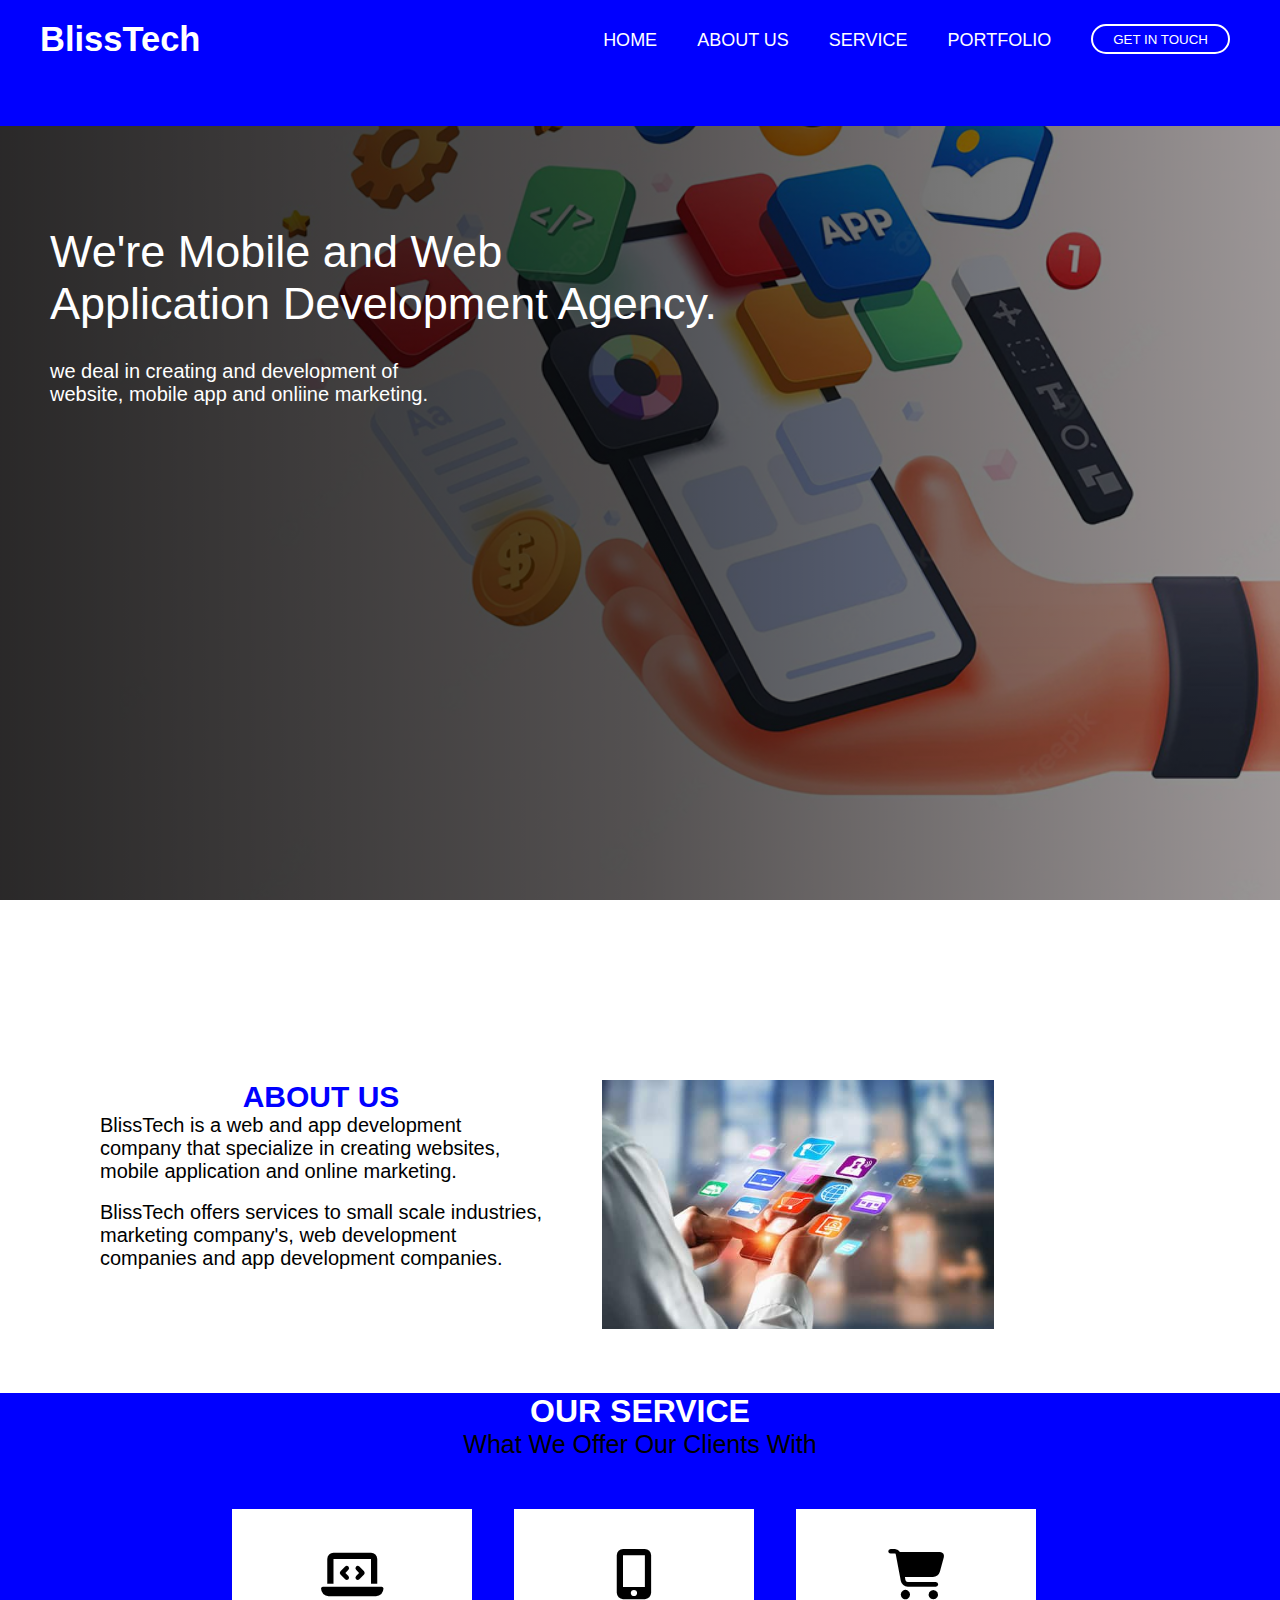
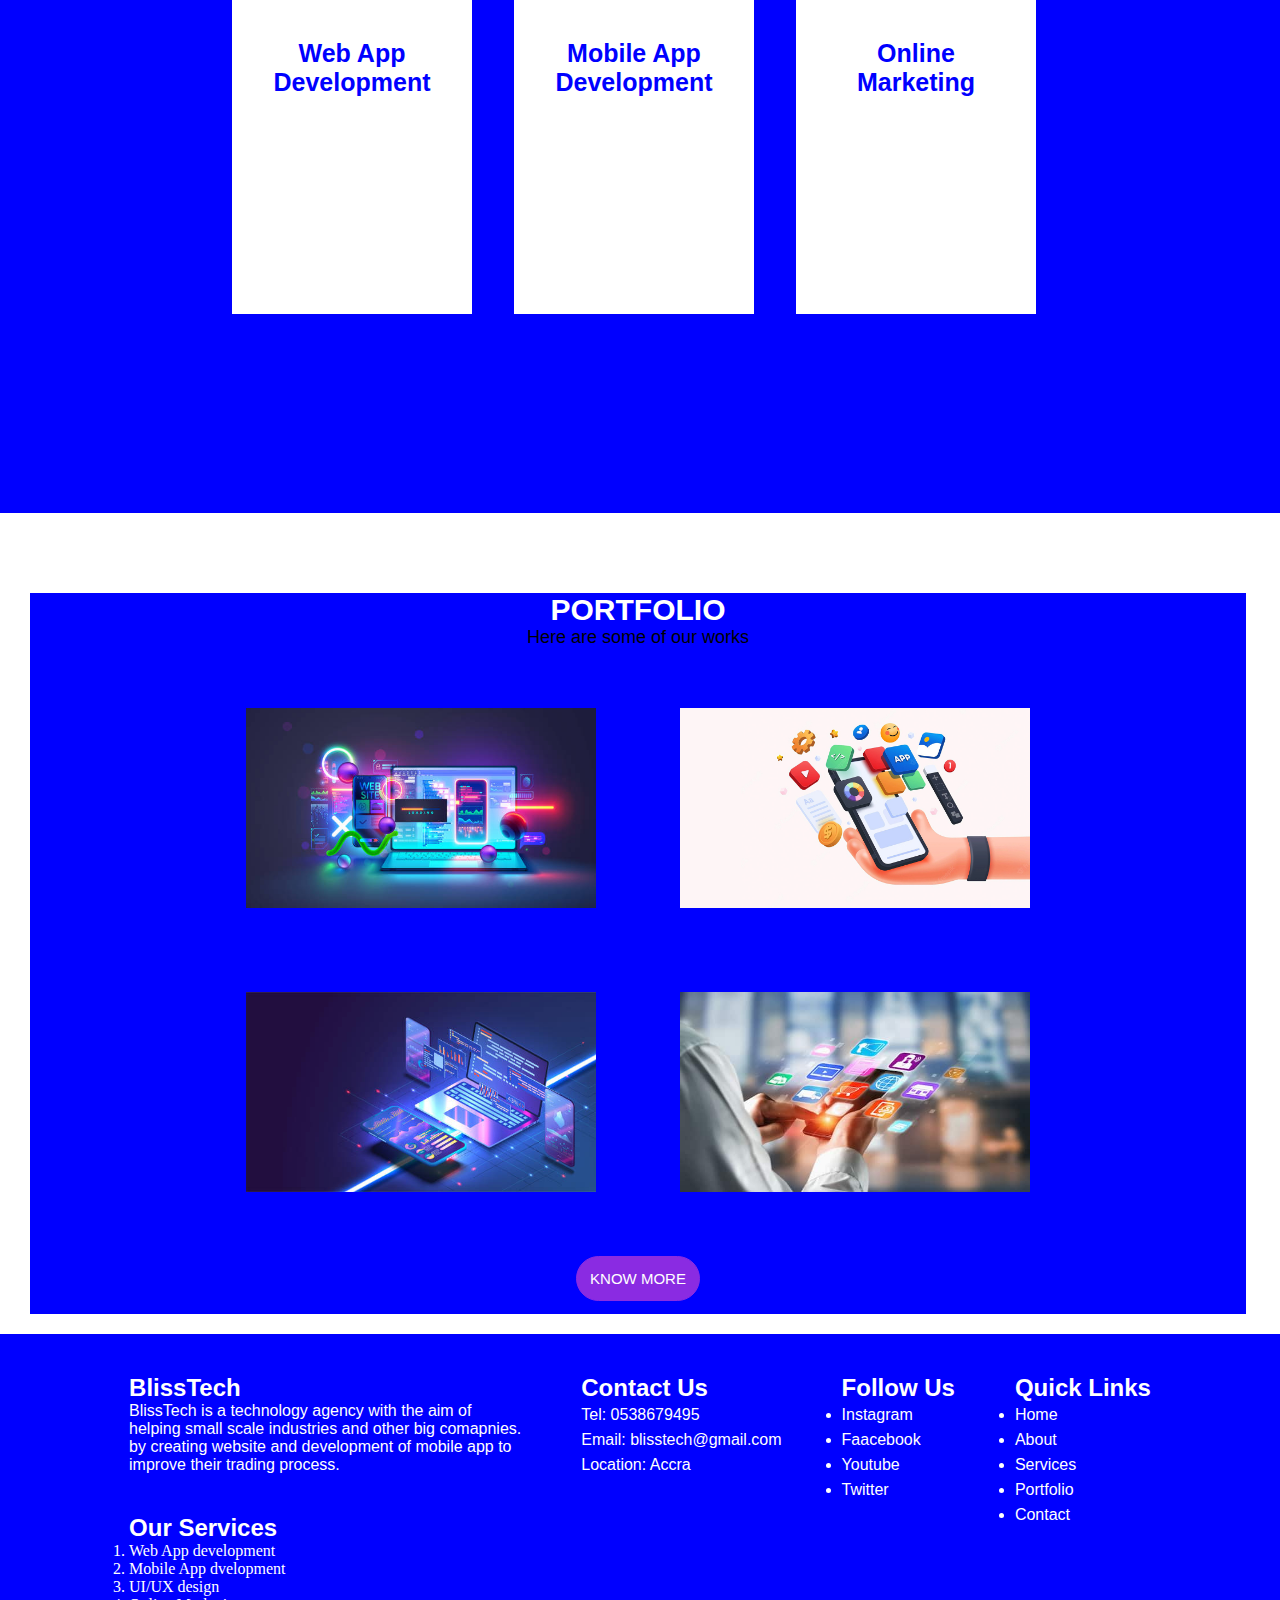
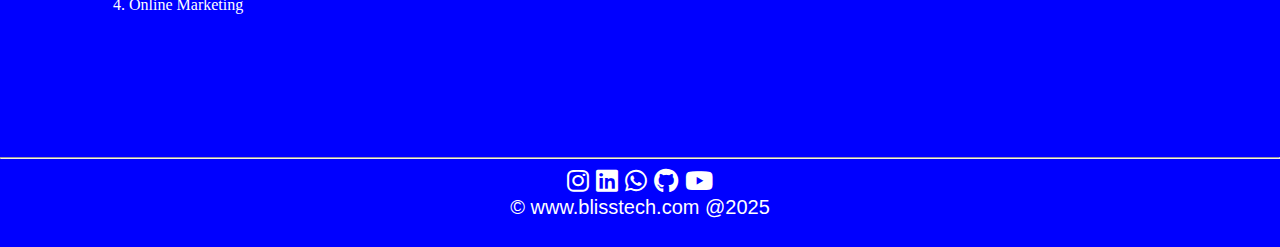
<file: index.html>
<!DOCTYPE html>
<html lang="en">
<head>
    <link rel="stylesheet" href="https://cdnjs.cloudflare.com/ajax/libs/font-awesome/6.7.2/css/all.min.css" integrity="sha512-Evv84Mr4kqVGRNSgIGL/F/aIDqQb7xQ2vcrdIwxfjThSH8CSR7PBEakCr51Ck+w+/U6swU2Im1vVX0SVk9ABhg==" crossorigin="anonymous" referrerpolicy="no-referrer" />
    <link rel="stylesheet" href="style.css">
    <meta charset="UTF-8">
    <meta name="viewport" content="width=device-width, initial-scale=1.0">
    <title></title>
</head>
<body>
    <div class="homepage">
        <header>
            <div class="logo">

                <h2>BlissTech</h2>
            </div>

            <div>
            <nav>
                <ul>
                    <li> <a href="/index.html">HOME</a> </li>
                    <li> <a href="/about.html">ABOUT US</a></li>
                    <li> <a href="/service.html">SERVICE</a></li>
                    <li> <a href="/portfolio.html">PORTFOLIO</a></li>
                    <button><a href="/contact.html">GET IN TOUCH</a></button>
                </ul>
            </nav>
            </div>
        </header>

        <section class="text">
<p class="up">We're Mobile and 
Web <br> Application Development Agency.</p>

<p class="on">we deal in creating and development of <br>
     website, mobile app and onliine marketing.</p>
        </section>
    </div>

    <div class="about">

<div class="me">
    <h2>ABOUT US</h2>
    BlissTech is a web and app development <br>
     company that specialize in creating websites, <br>
        mobile application and online marketing.

        <p class="is">
            BlissTech offers services to small scale industries, <br>
            marketing company's, web development <br>
            companies and app development companies.
        </p>
     </div>

     <div class="abimg">
        <img src="/hmm.jpg" alt="" width="70%">
     </div>
    </div>

    <section class="our">
        <h1>OUR SERVICE</h1>

<p>What We Offer Our Clients With</p>

        <div class="service">
        
        <div class="web">
            <i class="fa-solid fa-laptop-code"></i>
            <p>Web App <br>
            Development</p>
        </div>

        <div class="web">
            <i class="fa-solid fa-mobile-screen-button"></i>
            <p>Mobile App <br>
            Development</p>
        </div>

        <div class="web">
            <i class="fa-solid fa-cart-shopping"></i>
            <p>Online <br>Marketing</p>
        </div>
            
    </div>
    </section>

    <section class="portfolio">
<h1>PORTFOLIO</h1>
<p>Here are some of our works</p>
<div class="smallimg">
<img src="/web image.jpg" alt="" height="200" width="350">
<img src="/asaa.jpg" alt="" height="200" width="350">
<img src="/about.jpg" alt="" height="200" width="350">
 <img src="/hmm.jpg" alt="" height="200" width="350">
</div>

<button><a href="">KNOW MORE</a>
</button>

    </section>

    <footer>
        <div class="feet">
        <h2>BlissTech</h2>
        <p>BlissTech is a technology agency with the aim of <br>
        helping small scale industries and other big comapnies. <br>
    by creating website and development of mobile app to  <br>improve 
their trading process.</p>

<h2>Our Services</h2>
<p>
<ol>
<li>Web App development</li>
<li>Mobile App dvelopment</li>
<li>UI/UX design</li>
<li>Online Marketing</li>
</ol>
</p>
        </div>

        <div class="feetcont">
<h2>Contact Us</h2>
<p>Tel: 0538679495 <br>
Email: blisstech@gmail.com <br>
Location: Accra</p>
        </div>

        <div class="feetfol">
<h2>Follow Us</h2>
<p>
    <ul>
        <li><a href="">Instagram</a> </li>
        <li><a href="">Faacebook</a></li>
        <li> <a href="">Youtube</a>
        </li>
        <li> <a href="">Twitter</a></li>
    </ul>
</p>

        </div>
<div class="feetlink">
    <h2>Quick Links</h2>

    <ul>
<li><a href="/index.html">Home</a></li>
<li><a href="/about.html">About</a></li>
<li><a href="/services.html">Services</a></li>
<li><a href="/portfolio.html">Portfolio</a></li>
<li><a href="/contact.html">Contact</a></li>
    </ul>
</div>
    </footer>

    <div class="foot">
        <hr>
        <p class="icons">
            <i class="fa-brands fa-instagram"></i>
            <i class="fa-brands fa-linkedin"></i>
            <i class="fa-brands fa-whatsapp"></i>
            <i class="fa-brands fa-github"></i>
            <i class="fa-brands fa-youtube"></i>
        </p>
        <p>&copy www.blisstech.com @2025</p>

       
    </div>
</body>
</html>
</file>
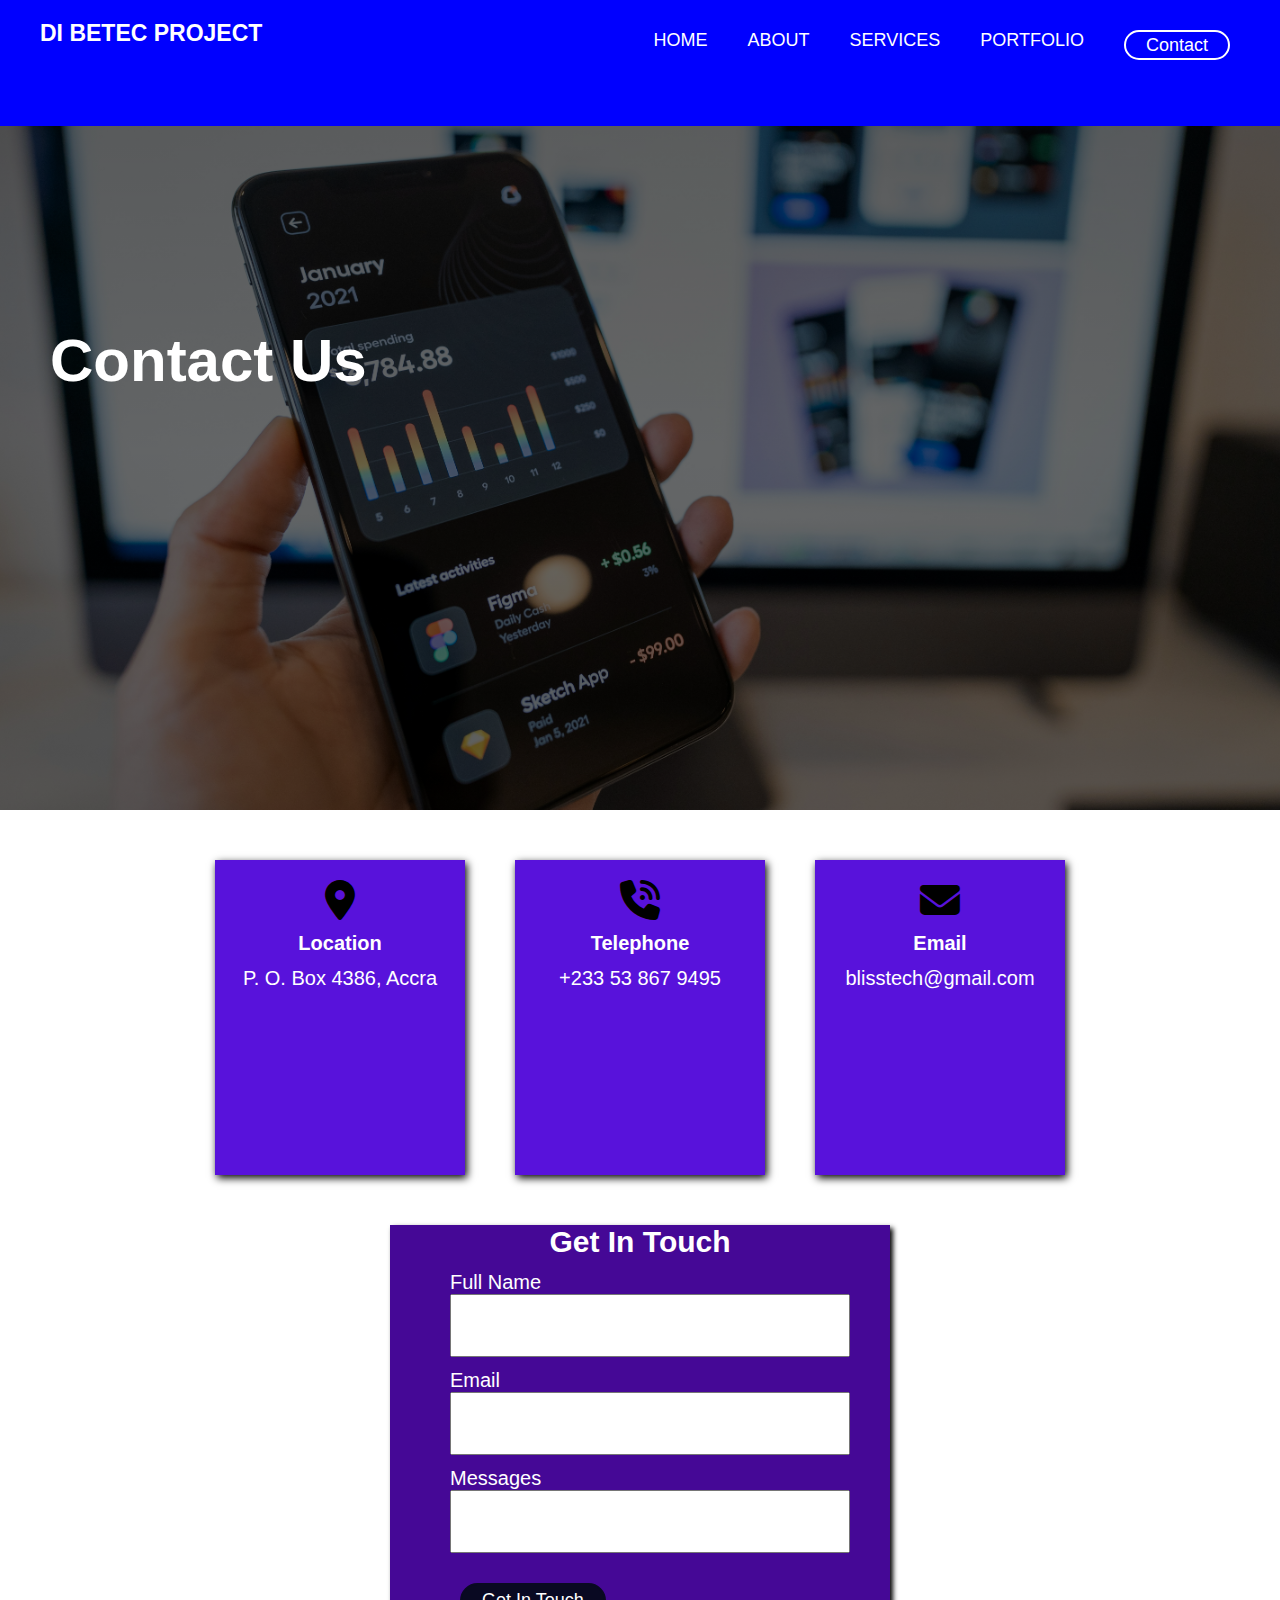
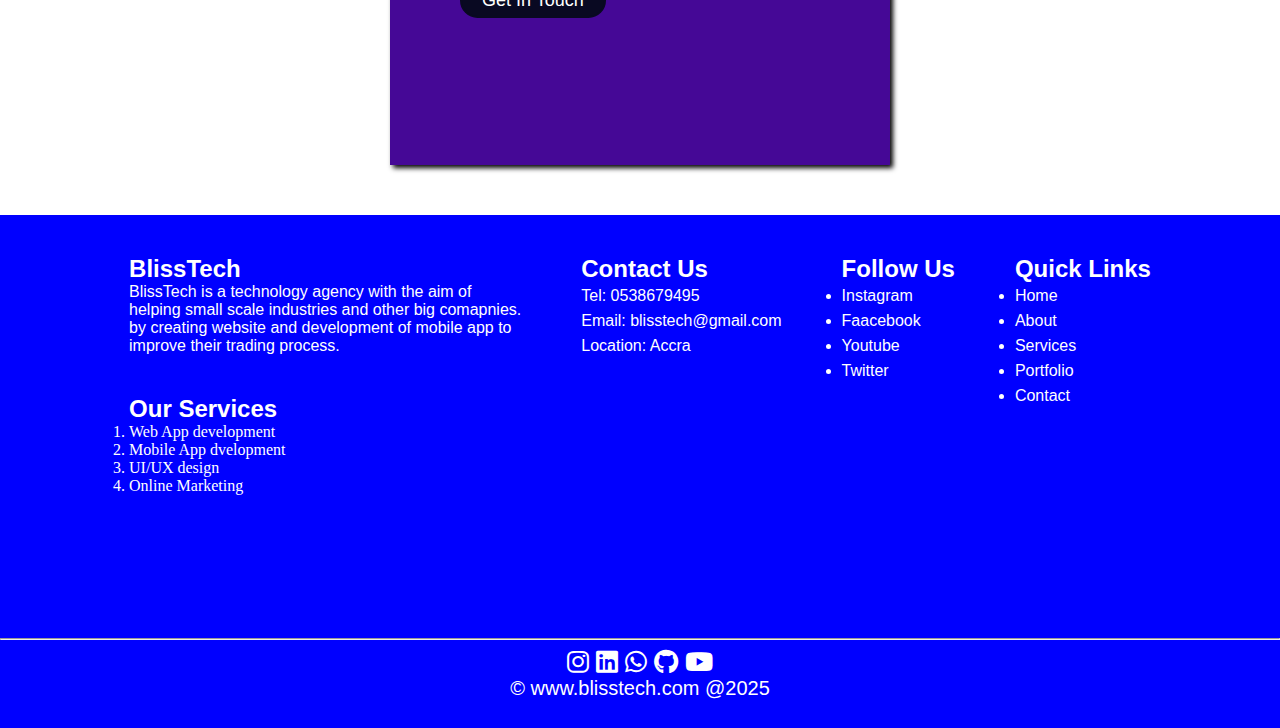
<file: contact.html>
<!DOCTYPE html>
<html lang="en">
<head>
    <link rel="stylesheet" href="https://cdnjs.cloudflare.com/ajax/libs/font-awesome/6.7.2/css/all.min.css" integrity="sha512-Evv84Mr4kqVGRNSgIGL/F/aIDqQb7xQ2vcrdIwxfjThSH8CSR7PBEakCr51Ck+w+/U6swU2Im1vVX0SVk9ABhg==" crossorigin="anonymous" referrerpolicy="no-referrer" />
    <link rel="stylesheet" href="style.css">
    <meta charset="UTF-8">
    <meta name="viewport" content="width=device-width, initial-scale=1.0">
    <title>Document</title>
</head>
<body>
    <div class="asaa">
        <header>
            <div class="logo"><b>DI BETEC PROJECT</b></div>

            <div>
                <nav><ul>
                    <li> <a href="/index.html">HOME</a></li>
                 <li> <a href="/about.html">ABOUT</a></li>
                  <li> <a href="/art.html">SERVICES</a></li>
                  <li><a href="/gallery.html">PORTFOLIO</a></li>
                <li><button><a href="/contact.html">Contact</a></button></li>
                </ul></nav>
            </div>
        </header>

<section>
    <b>Contact Us</b>
</section>
</div>

<section class="contact1">
<div class="icon1">
    <i class="fa-solid fa-location-dot"></i>
    <p><b>Location</b></p>
    <p>P. O. Box 4386, Accra</p>
</div>

<div class="icon1">
    <i class="fa-solid fa-phone-volume"></i>
    <p> <b>Telephone</b> </p>
    <p>+233 53 867 9495</p>
</div>

<div class="icon1">
    <i class="fa-solid fa-envelope"></i>
    <p><b>Email</b></p>
    <p>blisstech@gmail.com</p>

</div>
</section>

<section class="big">


<div class="joe">
    <h3>Get In Touch</h3>
    <form action="">
        <p> Full Name <br>
            <input type="text"></p>
        <p> Email <br> <input type="text"></p>
        <p>Messages
            <br><input type="text" height="10vh" >
        </p>

        <button> <a href="">Get In Touch</a></button>

    </form>
</div>
</section>

<footer>
    <div class="feet">
    <h2>BlissTech</h2>
    <p>BlissTech is a technology agency with the aim of <br>
    helping small scale industries and other big comapnies. <br>
by creating website and development of mobile app to  <br>improve 
their trading process.</p>

<h2>Our Services</h2>
<p>
<ol>
<li>Web App development</li>
<li>Mobile App dvelopment</li>
<li>UI/UX design</li>
<li>Online Marketing</li>
</ol>
</p>
    </div>

    <div class="feetcont">
<h2>Contact Us</h2>
<p>Tel: 0538679495 <br>
Email: blisstech@gmail.com <br>
Location: Accra</p>
    </div>

    <div class="feetfol">
<h2>Follow Us</h2>
<p>
<ul>
    <li><a href="">Instagram</a> </li>
    <li><a href="">Faacebook</a></li>
    <li> <a href="">Youtube</a>
    </li>
    <li> <a href="">Twitter</a></li>
</ul>
</p>

    </div>
<div class="feetlink">
<h2>Quick Links</h2>

<ul>
<li><a href="">Home</a></li>
<li><a href="">About</a></li>
<li><a href="">Services</a></li>
<li><a href="">Portfolio</a></li>
<li><a href="">Contact</a></li>
</ul>
</div>
</footer>

<div class="foot">
    <hr>
    <p class="icons">
        <i class="fa-brands fa-instagram"></i>
        <i class="fa-brands fa-linkedin"></i>
        <i class="fa-brands fa-whatsapp"></i>
        <i class="fa-brands fa-github"></i>
        <i class="fa-brands fa-youtube"></i>
    </p>
    <p>&copy www.blisstech.com @2025</p>

   
</div>
</file>
<file: style.css>
*{
    margin: 0;
padding: 0;
box-sizing: border-box;

}

header{
    display: flex;
    justify-content: space-between;
    background-color: blue;
    height: 14vh;
position: relative...;
}
nav ul {
    display: flex;
    gap: 40px;
    margin-right: 50px;
    margin-top: 24px;
}
nav ul li:hover{

    transition: 1s;

}
nav ul li{
    display: flex;
    margin-top: 6px;

}
.foot{
    background-color: black;
    height: 10vh;
}

nav ul li a{
    text-decoration: none;
    font-family: 'Franklin Gothic Medium', 'Arial Narrow', Arial, sans-serif;
color: white;
font-size:18px;
}
nav ul li a:hover{
color: black;
transition: 1s;
transform: translateY(-5px);
}
nav ul  button a{
    margin: 20px;
    text-decoration: none;
    color: white;
    font-family: Arial, Helvetica, sans-serif;
}
nav ul button{
    height: 30px;
    border: 2px solid;
    border-radius: 40px ;
    border-color: white;
    background-color: transparent;
}

nav ul button:hover{
    background-color: black;
    border-color: black;
    transition: 0.8s;
}

.logo{
    color: white;
    font-family: 'Franklin Gothic Medium', 'Arial Narrow', Arial, sans-serif;
    margin-top: 20px;
    margin-left: 40px;
    font-size: 23px;
}

.homepage{
    height: 100vh;
    background: linear-gradient(to right,rgba(0, 0, 0, 0.836), rgba(0, 0, 0, 0.671), rgba(0, 0, 0, 0.39)),url(/asaa.jpg);
    background-position: center;
    background-size: cover;
    background-repeat: no-repeat;
}



.text{
    color: white;
    margin-top: 100px;
    margin-left: 50px;
    animation: ease-in-out 1s;
}

.text .up{
    font-family: 'Franklin Gothic Medium', 'Arial Narrow', Arial, sans-serif;
    font-size: 45px;

}

.text .on{
    font-family: Arial, Helvetica, sans-serif;
    font-size: 20px;
    margin-top: 30px;
}

.about{
    display: flex;
    margin-top: 20vh;
    margin-left: 100px;
}

.abimg {
    margin-left: 60px;
    box-shadow: 2px 2px 2px white;
}


.about .me{
    font-size: 20px;
    margin-top: 0px;
    font-family: 'Franklin Gothic Medium', 'Arial Narrow', Arial, sans-serif;
}

.about .me h2{
    color: blue;
    text-align: center;
}
.about .me .is{
    margin-top: 18px;
}
.our{
    background-color: blue;
    margin-top: 60px;
    height: 80vh;
    text-align: center;
}

.service{
    background-color: ;
    margin-top: 50px;
    display: flex;
    justify-content: center;
    gap: 30px;
    
}

.service .web{
    background: white;
    height: 45vh;
    width: 240px;
    margin-top: px;
    margin-right: 12px;
    box-shadow: 5px 5px 5px blue;
}
.service .web:hover{
    background-color: black;
    color: white;
    transition: all 1s;
    transform: translateY(-15px);
}
.service .web p{
    margin-top: 40px;
    margin-right: px;
    font-size: 25px ;
    font-family: Arial, Helvetica, sans-serif ;
font-weight: bold;
color: blue;

} 

.service .web i{
    font-size: 50px;
    margin-top: 40px;

}

.our h1{
    color: white;
    font-family: 'Franklin Gothic Medium', 'Arial Narrow', Arial, sans-serif;
    margin-top: 3px;

}

.our p{
    font-size: 25px;
    font-family: 'Franklin Gothic Medium', 'Arial Narrow', Arial, sans-serif;
    color: rgb(0, 0, 0);
}

.portfolio{
    text-align: center;
    margin-top: 80px;
    background-color: blue;
    width: 95%;
    margin-left: 30px;
    }
    
    .portfolio .smallimg{
        margin: 20px;
    }
    
    .portfolio .smallimg img{
        margin: 40px;
        box-shadow: 2px 2px 2px blue;
    }
    .portfolio .smallimg img:hover{
        transition: all 1s;
        transform: translateY(-10px);
    }

    .portfolio h1{
        font-family: Arial, Helvetica, sans-serif;
        color: white;
        font-size: 30px;
    }

    .portfolio p{
        font-family: Arial, Helvetica, sans-serif;
        color: black;
        font-size: 18px;
    }

    .portfolio button{
        padding: 13px;
        border-radius: 40px;
        background-color: blueviolet;
        border: 1px solid blueviolet;
   margin-bottom: 13px;
    }
    .portfolio button:hover{
        background-color: black;
        transition: 0.9s;
        transform: translateY(-8px);
    }

    .portfolio button a{
        text-decoration: none;
        font-family: Arial, Helvetica, sans-serif;
        font-size: 15px;
        color: white;
    }

    footer{
        justify-content: center;
        display: flex;
        gap: 60px;
        /* background: linear-gradient(rgba(0, 0, 0, 0), rgba(0, 0, 0, 0), rgba(0, 0, 0, 0)),url(/pics/foot.jpg);
       
       background-position: center;
       background-size: cover; */
       background-color: blue;
       color: white;
       font-family: 'Times New Roman', Times, serif;
        height: 47vh;
        margin-top: 20px;
    }

    footer h2{
        color: white;
        font-family: Arial, Helvetica, sans-serif;
    margin-top: 40px;
    }

    .feet p ol li{
color: white;
font-family: Arial, Helvetica, sans-serif;

    }
    .feetcont p{
        line-height: 25px;
        
    }
    

    .feetfol ul li a{
        color: white;
        text-decoration: none;
        font-family: Arial, Helvetica, sans-serif;
        line-height: 25px;
    }
    .feetfol ul li {
        color: white;
    }
.feet p ol li{
    color: white;

}

    .feetlink ul li a{
        color:white ;
        text-decoration: none;
        font-family: Arial, Helvetica, sans-serif;
        line-height: 25px;
    }
    .feetlink ul li{
        color: white;
    }

    footer p{
        color: white;
        font-family: Arial, Helvetica, sans-serif;
    }
    .foot p{
        color: white;
        text-align: center;
        font-family: Arial, Helvetica, sans-serif;
        font-size: 20px;
    }
.foot{
    background-color: blue;
}
    .foot .icons{
        color: white;
        font-size: 25px;
        margin-top: 8px;
    }


/* About */
.aboutpage{
    background: linear-gradient(to right, rgba(0, 0, 0, 0.856),rgba(0, 0, 0, 0.671),rgba(0, 0, 0, 0.507)),url(/pics/bac\ 2.jpg);
    height: 80vh;
    background-size: cover;
    background-position: center;
    background-repeat: no-repeat;
    
}

.aboutpage section h1{
    color:white;
    font-family: Arial, Helvetica, sans-serif;
    font-size: 50px;
    text-align: center;
    margin-top: 100px;
}

.hero{
    display: flex;
    justify-content: center;
    gap: 40px;
    margin-top: 30px;
}
.herotext{
    margin-top: 30px;
}
.com{
    text-align: center;
    font-family: Arial, Helvetica, sans-serif;
    margin-top: 50px;
}

.com h1{
    color: blue;
    font-family: 'Franklin Gothic Medium', 'Arial Narrow', Arial, sans-serif;
    font-size: 40px;
}

.herotext button{
    margin-top: 15px;
    height: 25px;
    width: 120px;
    color: blueviolet;
    border: 2px solid;
    background-color: blueviolet;
    border-radius: 30px;
}
.herotext button:hover{
    background-color: black;
    transition: 1s;
}

.herotext button a{
    text-decoration: none;
    color: white;
    font-family: Arial, Helvetica, sans-serif;
}
.missiontext{
    background-color: rgb(5, 5, 59);
    width: 30%;
    height: 55vh;
    color: white;
}
.missiontext:hover{
    background-color: black;
    transition: all 1s;
    transform: translateY(-10px);
}
.missiontext h2{
    margin-top: 40px;
}
.missiontext p{
    font-family: Arial, Helvetica, sans-serif;

}

.visionmission{
    display: flex;
    gap: 30px;
    text-align: center;
    margin-left: 50px;
    margin-top: 20vh;

}

.aboutteam{
    justify-content: center;
    display: flex;
    gap: 35px;
    margin-top: 90px;
    
}

.team1 h2{
    margin-left: 80px;
    font-family: Arial, Helvetica, sans-serif;
    color: blue;
}
.teamtext{
    margin-top: 50px;
    font-family: Arial, Helvetica, sans-serif;
    font-size: 18px;
}

.member{
    display: flex;
    justify-content: center;
    gap: 60px;
    margin: 10px;
    margin-top: 40px;
    text-align: center;
    
}
.mem{
    text-align: center;
    margin-top: 50px;
    background-color: rgb(5, 5, 54);
    height: 85vh;
}
.mem h1{
    color: white;
    font-family: Arial, Helvetica, sans-serif;
    
}
.member1 p{
    color: white;
    font-family: Arial, Helvetica, sans-serif;
}
.why{
    text-align: center;
    margin-top: 50px;
}

.why h3{
    font-family: Arial, Helvetica, sans-serif;
    font-size: 25px;
    color: blue;
}

.why p{
    font-family: Arial, Helvetica, sans-serif;
    font-size: 20px;
}

.why2{
    margin-top: 30px;
}

.servicepage{
    background: linear-gradient(rgba(0, 0, 0, 0.712), rgba(0, 0, 0, 0.753), rgba(0, 0, 0, 0.774)),url(/pics/back1.jpg);
    height: 70vh;
    background-position: center;
    background-size: cover;

}

.servicetext{
    color: white;
    font-family: Arial, Helvetica, sans-serif;
    text-align: center;
    margin-top: 100px;
    font-size: 15px;
}
.serviceweb{
    display: flex;
    justify-content: center;
    gap: 50px;
    margin-top: 0px;
    color: white;
    height: 90vh;
    width: 90%;
    background-color: blue;
    margin-left: 90px;
    box-shadow: 3px 5px 8px;
    
}

.webtext{
    font-family: Arial, Helvetica, sans-serif;
    font-size: 17px;
    margin-top: 0px;
    line-height: 25px;
   
}



.webtext h3{
    color: black;
    margin-top: 10px;
    margin-bottom: 10px;
}
.serviceweb img{
    margin-top: 60px;
    margin-left: 20px;
}

.serviceweb2{
    display: flex;
    justify-content: center;
    gap: 110px;
    margin-top: 40px;
    
    height: 80vh;
    width: 90%;
    background-color: blue;
    margin-left: 70px;
}

.webtext2{
    display: flex;
    gap: 50px;
    font-family: Arial, Helvetica, sans-serif;
    font-size: 17px;
    margin-top: 20px;
    line-height: 25px;
    color: white;
    margin-right: 20px;
}
.webtext2 img{
    margin-top: 20px;
}

.webtext2 h3{
    color: black;
    margin-top: 10px;
    margin-bottom: 10px;
   
}

.webtext3{
    display: flex;
    gap: 30px;
margin-top: 0px;
}

.webtext3 h3{
    font-family: Arial, Helvetica, sans-serif;
    font-size: 15px;
    color: black;
    margin-top: 40px;
}

.webtext3 p{
    font-family: Arial, Helvetica, sans-serif;
    font-size: 17px;
    color: white;
    line-height: 25px;

}
.webtext3 img{
    margin-left: 20px;
    margin-top: 30px;
}

.portpage{
    background: linear-gradient(rgba(0, 0, 0, 0.76), rgba(0, 0, 0, 0.719), rgba(0, 0, 0, 0.651)),url(/pics/app\ dev1.jpg);
    height: 60vh;
    background-position: center;
    background-size: cover;
}
.it h1{
    color: white;
    font-family: Arial, Helvetica, sans-serif;
    text-align: center;
    font-size: 40px;
    margin-top: 0px;
}
.clients{
    text-align: center;
    margin-top: 50px;
    margin-bottom: 20px;
}
.client1{
    margin-top: 40px;
    margin-bottom: 30px;
    height: 35vh;
    width: 30%;
    background-color: white;
    box-shadow: 3px 4px 8px rgba(39, 36, 36, 0.514);
    text-align: left;

}
 .cin{
    display: flex;
    gap: 35px;
margin-left: 80px;
}

.client1 img{
    margin-top: 10px;
    border-radius: 180px;
    object-fit: cover;
    margin-left: 10px;
}

.client1 p{
    margin-top: 16px;
    font-family: Arial, Helvetica, sans-serif;
    font-size: 14px;
    margin-left: 10px;
}
.client1 .in{
    display: flex;
    gap: 10px;
    margin-left: 10px;
}
.client1 .in p{
    font-size: 17px;
    margin-top: 20px;
}
.client1 .in p b{
    color: orange;
    font-size: 20px;
    

}

.it{
    margin-top: 50px;
}

.herr h3{
    color: blue;
    text-align: center;
    margin-top: 50px;
    font-family: Arial, Helvetica, sans-serif;
font-size: 30px;
text-decoration: underline;


}

.errr{
    margin-top: 30px;
    gap: 5px;
    margin-left: 10px;
}

.errr img{
box-shadow: 3px 4px 5px white;
}

.errr img:hover{
    transition: 1s;
    transform: translateY(-1.5px);
}

.ehhh{
    margin-top: 30px;
    gap: 5px;
    margin-left: 20px;
}

.ehhh img{
    box-shadow: 3px 4px 5px white;
}


.esss{
    margin-left: 20px;
    
}

.esss img{
    box-shadow: 3px 4px 5px white;
    gap: ;

}

.asaa{
    height: 90vh;
    background: linear-gradient(rgba(0, 0, 0, 0.651), rgba(0, 0, 0, 0.596), rgba(0, 0, 0, 0.623)),url(/pictures/tran-mau-tri-tam-QwAL909kTiY-unsplash.jpg);
    background-size: cover;
    background-position: center;
    background-repeat: no-repeat;
    background-attachment: fixed;

}
.asaa section{
    color: white;
    font-family: Arial, Helvetica, sans-serif;
    font-size: 60px;
    margin-top: 200px;
    margin-left: 50px;

}


.contact1{
    display: flex;
    justify-content: center;
    gap: 50px;
    font-size: 20px;
}

.icon1{
    height: 35vh;
    background-color: rgb(88, 18, 219);
    width: 250px;
    text-align: center;
    box-shadow: 2px 3px 8px;
    margin-top: 50px;
}
.icon1 i{
    color: black;
    font-size: 40px;
    margin-top: 20px;
}
.icon1 p{
    margin-top: 12px;
    font-family: Arial, Helvetica, sans-serif;
    color: white;
}

.big{
    display: flex;
    justify-content: center;
    gap: 50px;
    margin-top: 50px;
}

.joe{
    height: 60vh;
    width: 500px;
    background-color: rgb(69, 8, 150);
    box-shadow: 3px 3px 5px;
    margin-bottom: 30px;
    
}

.joe h3{
    font-family: Arial, Helvetica, sans-serif;
    font-size: 30px;
    color: white;
    text-align: center;
}

.joe form p{
    color: white;
    font-family: Arial, Helvetica, sans-serif;
    font-size: 20px;
    margin-top: 12px;
    margin-left: 60px;
}

.joe form input{
    height: 7vh;
    width: 400px;
    
}
.joe button{
    background-color: rgb(9, 9, 34);
    height: 35px;
    color: white;
    margin-top: 30px;
    margin-left: 70px;
    border: 2px solid  rgb(9, 9, 34) ;
    border-radius: 50px;
}

.joe button a{
    text-decoration: none;
    color: white;
    font-family: Arial, Helvetica, sans-serif;
    font-size: 18px;
    margin: 20px;
    
}




@media (max-width: 768px) {
  header {
    flex-direction: column;
    height: auto;
    align-items: center;
    padding: 10px 0;
  }

  .logo {
    margin: 10px 0;
    text-align: center;
  }

  nav ul {
    flex-direction: column;
    gap: 15px;
    margin: 10px 0;
    align-items: center;
  }

  .about {
    flex-direction: column;
    margin-left: 20px;
    margin-right: 20px;
    text-align: center;
    align-items: center;
  }

  .abimg {
    margin: 20px 0;
  }

  .service {
    flex-direction: column;
    align-items: center;
    gap: 20px;
  }

  .portfolio {
    width: 100%;
    margin-left: 0;
  }

  .portfolio .smallimg {
    display: flex;
    flex-direction: column;
    align-items: center;
  }

  footer {
    flex-direction: column;
    align-items: center;
    height: auto;
    padding: 20px 0;
  }

  .visionmission {
    flex-direction: column;
    margin: 20px;
    gap: 20px;
  }

  .missiontext {
    width: 100%;
    height: auto;
    padding: 20px;
  }

  .aboutteam,
  .member,
  .cin,
  .contact1,
  .big,
  .serviceweb,
  .serviceweb2,
  .webtext2,
  .webtext3 {
    flex-direction: column;
    align-items: center;
    margin: 20px 0;
    gap: 20px;
  }

  .client1 {
    width: 80%;
  }

  .joe {
    width: 90%;
  }

  .joe form input {
    width: 80%;
  }

  .joe button {
    margin-left: 10%;
  }

  .asaa section {
    font-size: 35px;
    margin-left: 20px;
    margin-top: 100px;
  }

  .herotext button {
    width: 100%;
  }

  nav ul button {
    width: 80%;
    margin: 10px auto;
  }

  .text {
    margin-left: 20px;
    margin-right: 20px;
    text-align: center;
  }

  .text .up {
    font-size: 30px;
  }

  .text .on {
    font-size: 16px;
  }
}
</file>
